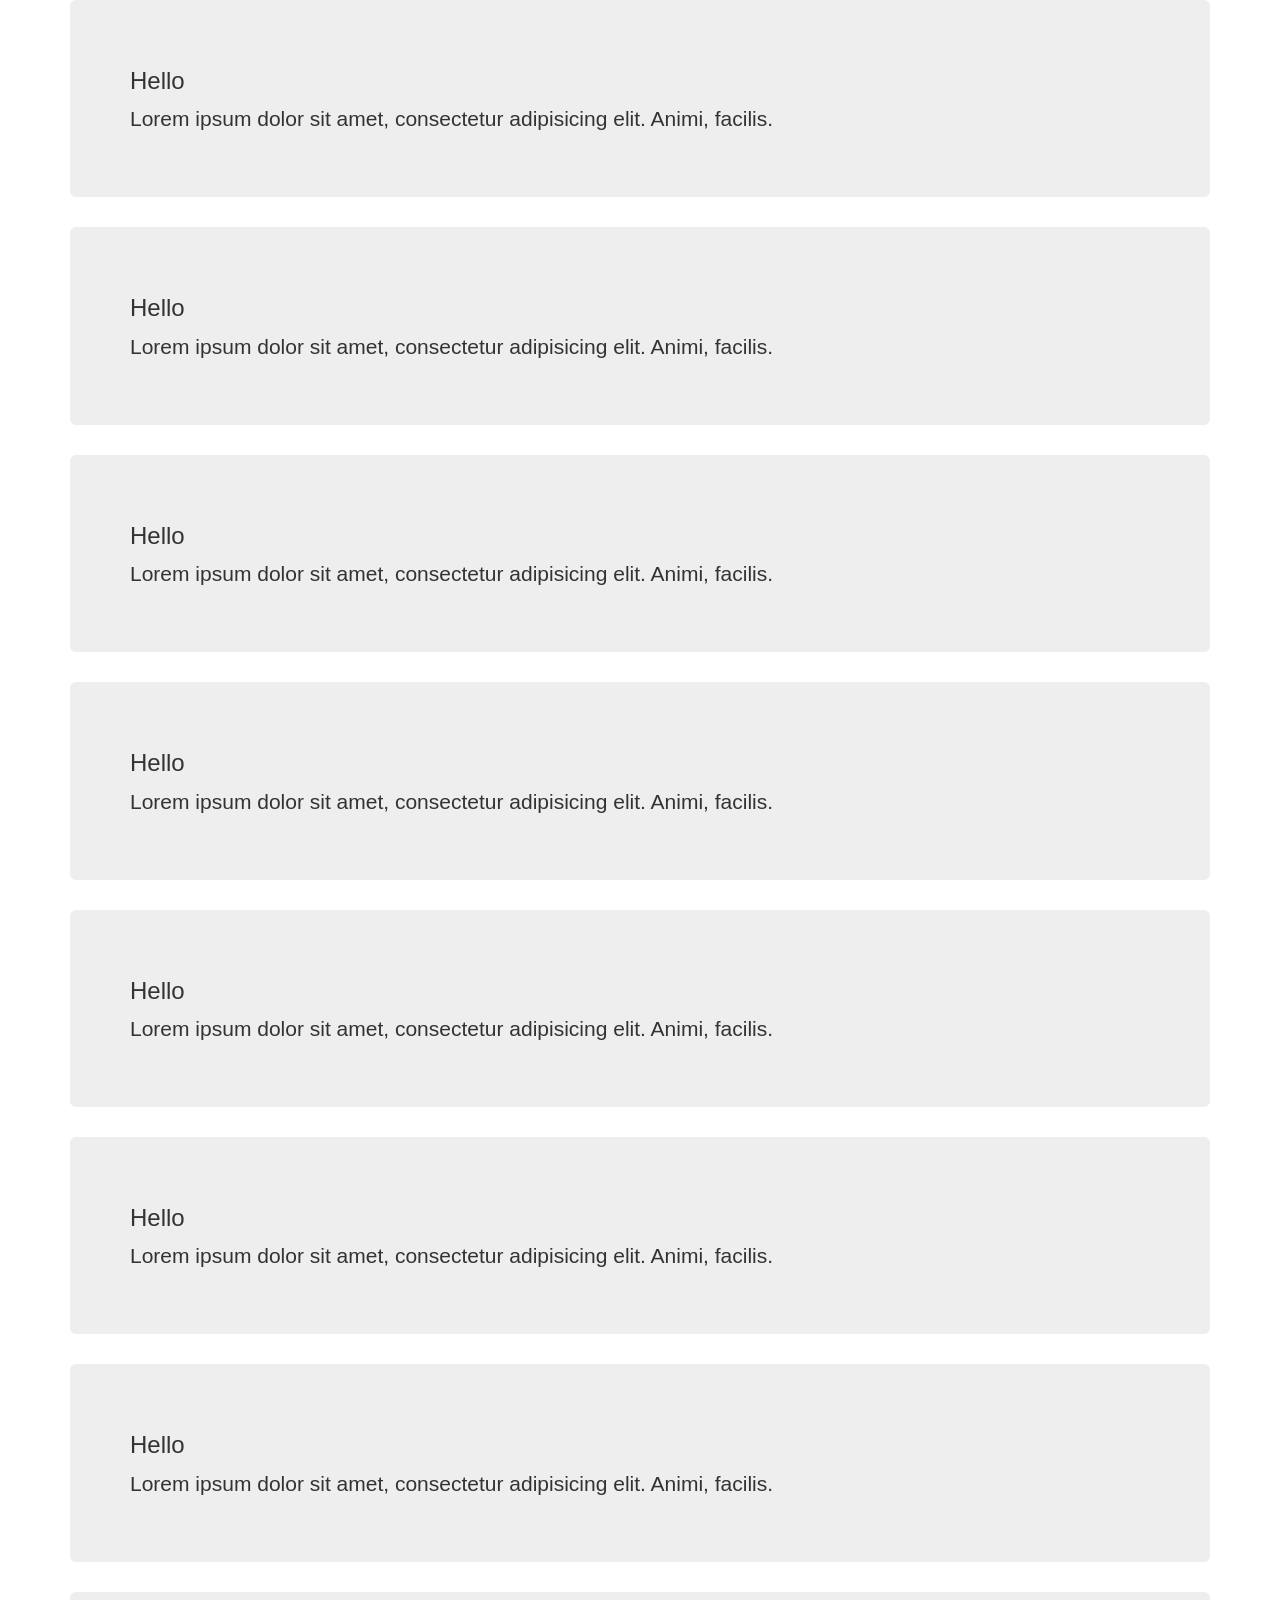
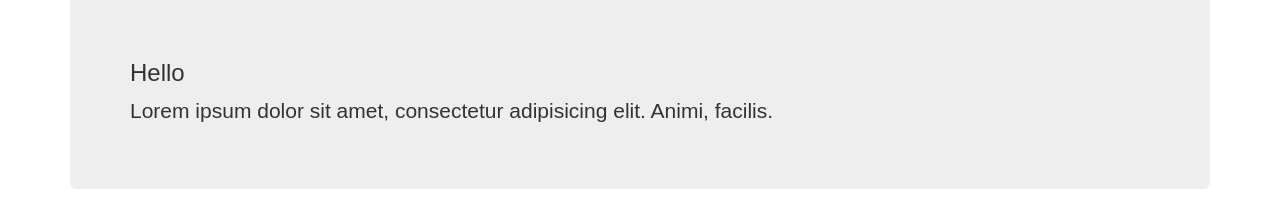
<file: front-end/html/html_plugins/animatecss/index.html>
<!DOCTYPE html>
<html lang="en">
<head>
    <meta charset="UTF-8">
    <title>Document</title>
    <link rel="stylesheet" href="../bower_components/bootstrap/dist/css/bootstrap.min.css">
    <link rel="stylesheet" href="https://cdnjs.cloudflare.com/ajax/libs/animate.css/3.5.2/animate.min.css">
    <link rel="stylesheet" href="style.css">
    <script src="../bower_components/jquery/dist/jquery.min.js"></script>
    <script src="../bower_components/waypoints/lib/jquery.waypoints.min.js"></script>
</head>
<body>
    <div class="container">
        <div class="jumbotron">
            <h3>Hello</h3>
            <p>Lorem ipsum dolor sit amet, consectetur adipisicing elit. Animi, facilis.</p>
        </div>
        <div class="jumbotron animated">
            <h3>Hello</h3>
            <p>Lorem ipsum dolor sit amet, consectetur adipisicing elit. Animi, facilis.</p>
        </div>
        <div class="jumbotron">
            <h3>Hello</h3>
            <p>Lorem ipsum dolor sit amet, consectetur adipisicing elit. Animi, facilis.</p>
        </div>
        <div class="jumbotron animated">
            <h3>Hello</h3>
            <p>Lorem ipsum dolor sit amet, consectetur adipisicing elit. Animi, facilis.</p>
        </div>
        <div class="jumbotron">
            <h3>Hello</h3>
            <p>Lorem ipsum dolor sit amet, consectetur adipisicing elit. Animi, facilis.</p>
        </div>
        <div class="jumbotron animated">
            <h3>Hello</h3>
            <p>Lorem ipsum dolor sit amet, consectetur adipisicing elit. Animi, facilis.</p>
        </div>
        <div class="jumbotron">
            <h3>Hello</h3>
            <p>Lorem ipsum dolor sit amet, consectetur adipisicing elit. Animi, facilis.</p>
        </div>
        <div class="jumbotron">
            <h3>Hello</h3>
            <p>Lorem ipsum dolor sit amet, consectetur adipisicing elit. Animi, facilis.</p>
        </div>
    </div>
    <script>
        var array = ['slideInLeft', 'slideInRight']
        $('.animated').addClass('boxHidden');
        $('.animated').waypoint(function(dir){
            if( dir === 'down' ){
            $(this.element).removeClass('boxHidden');
            $(this.element).addClass(array[Math.floor(Math.random() * (array.length + 1))]); // Rand effect
        }
        }, {
            offset: '30%'
        });
    </script>
</body>
</html>
</file>
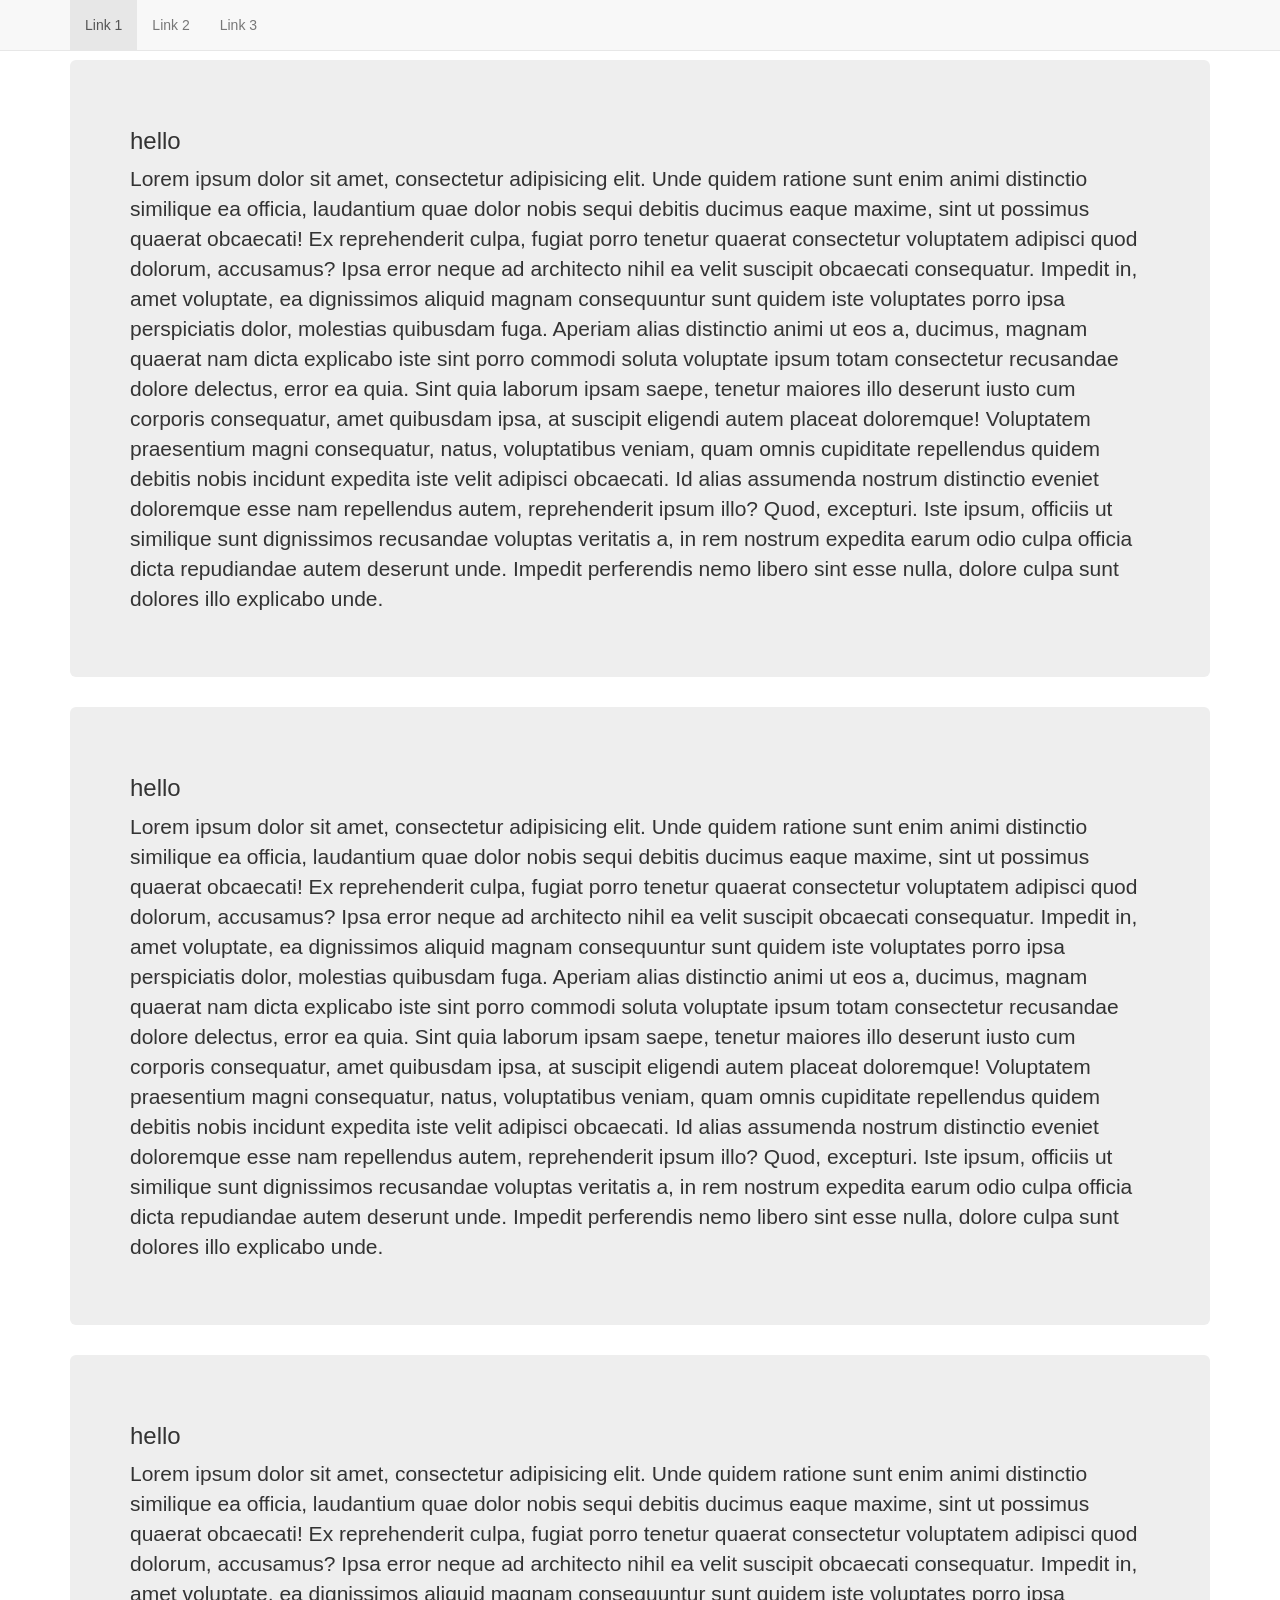
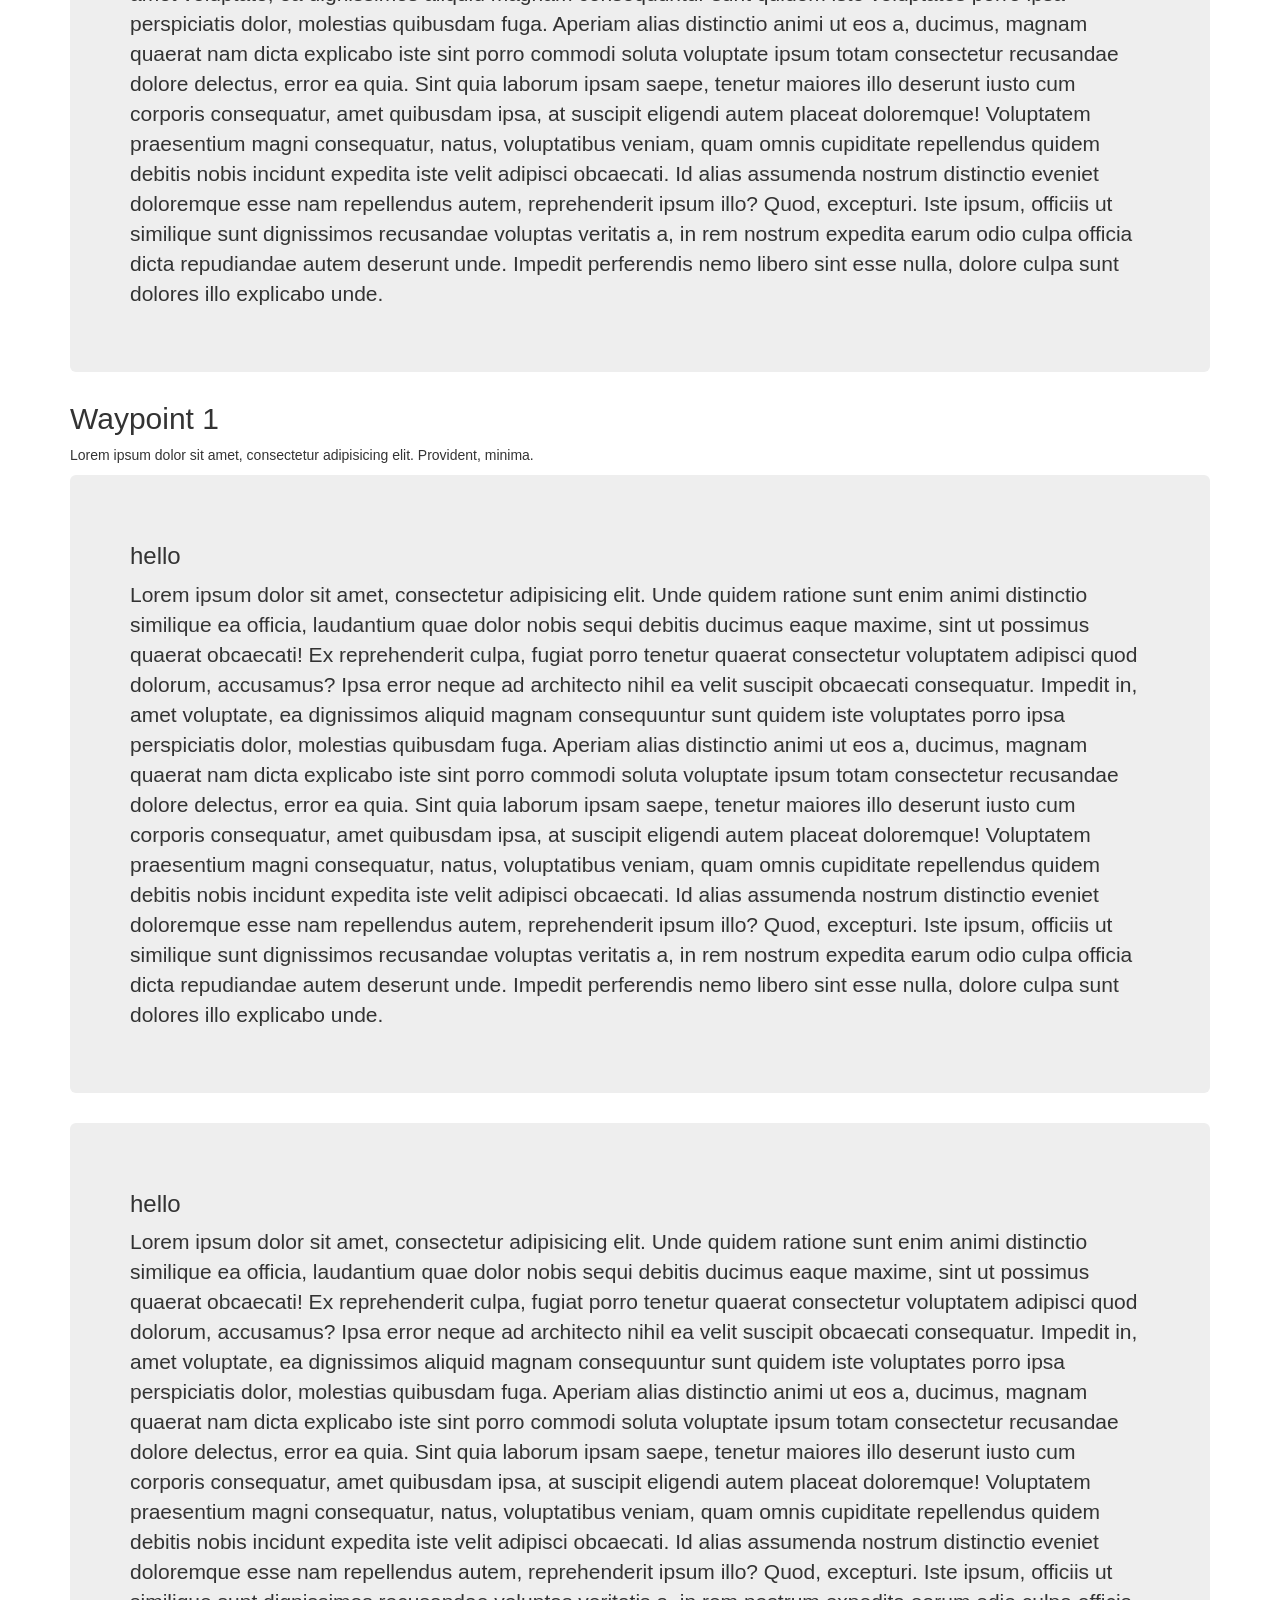
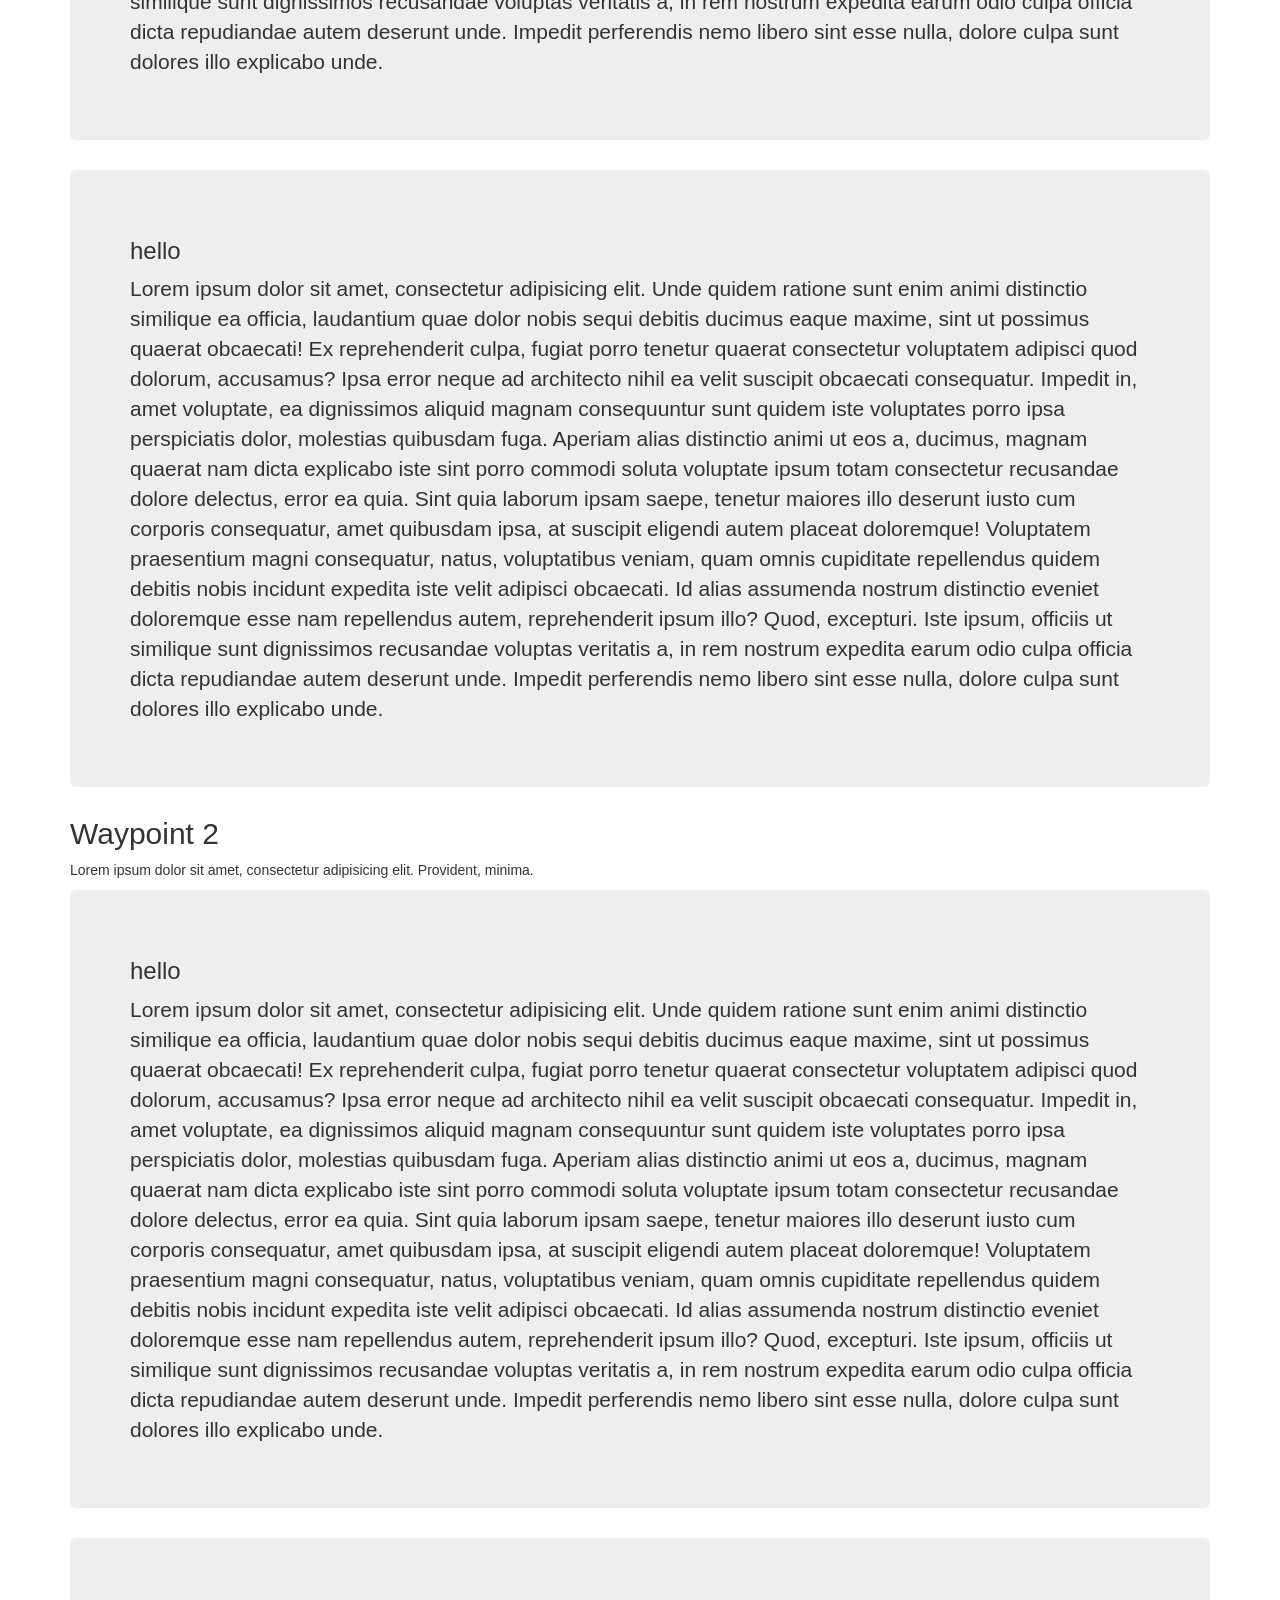
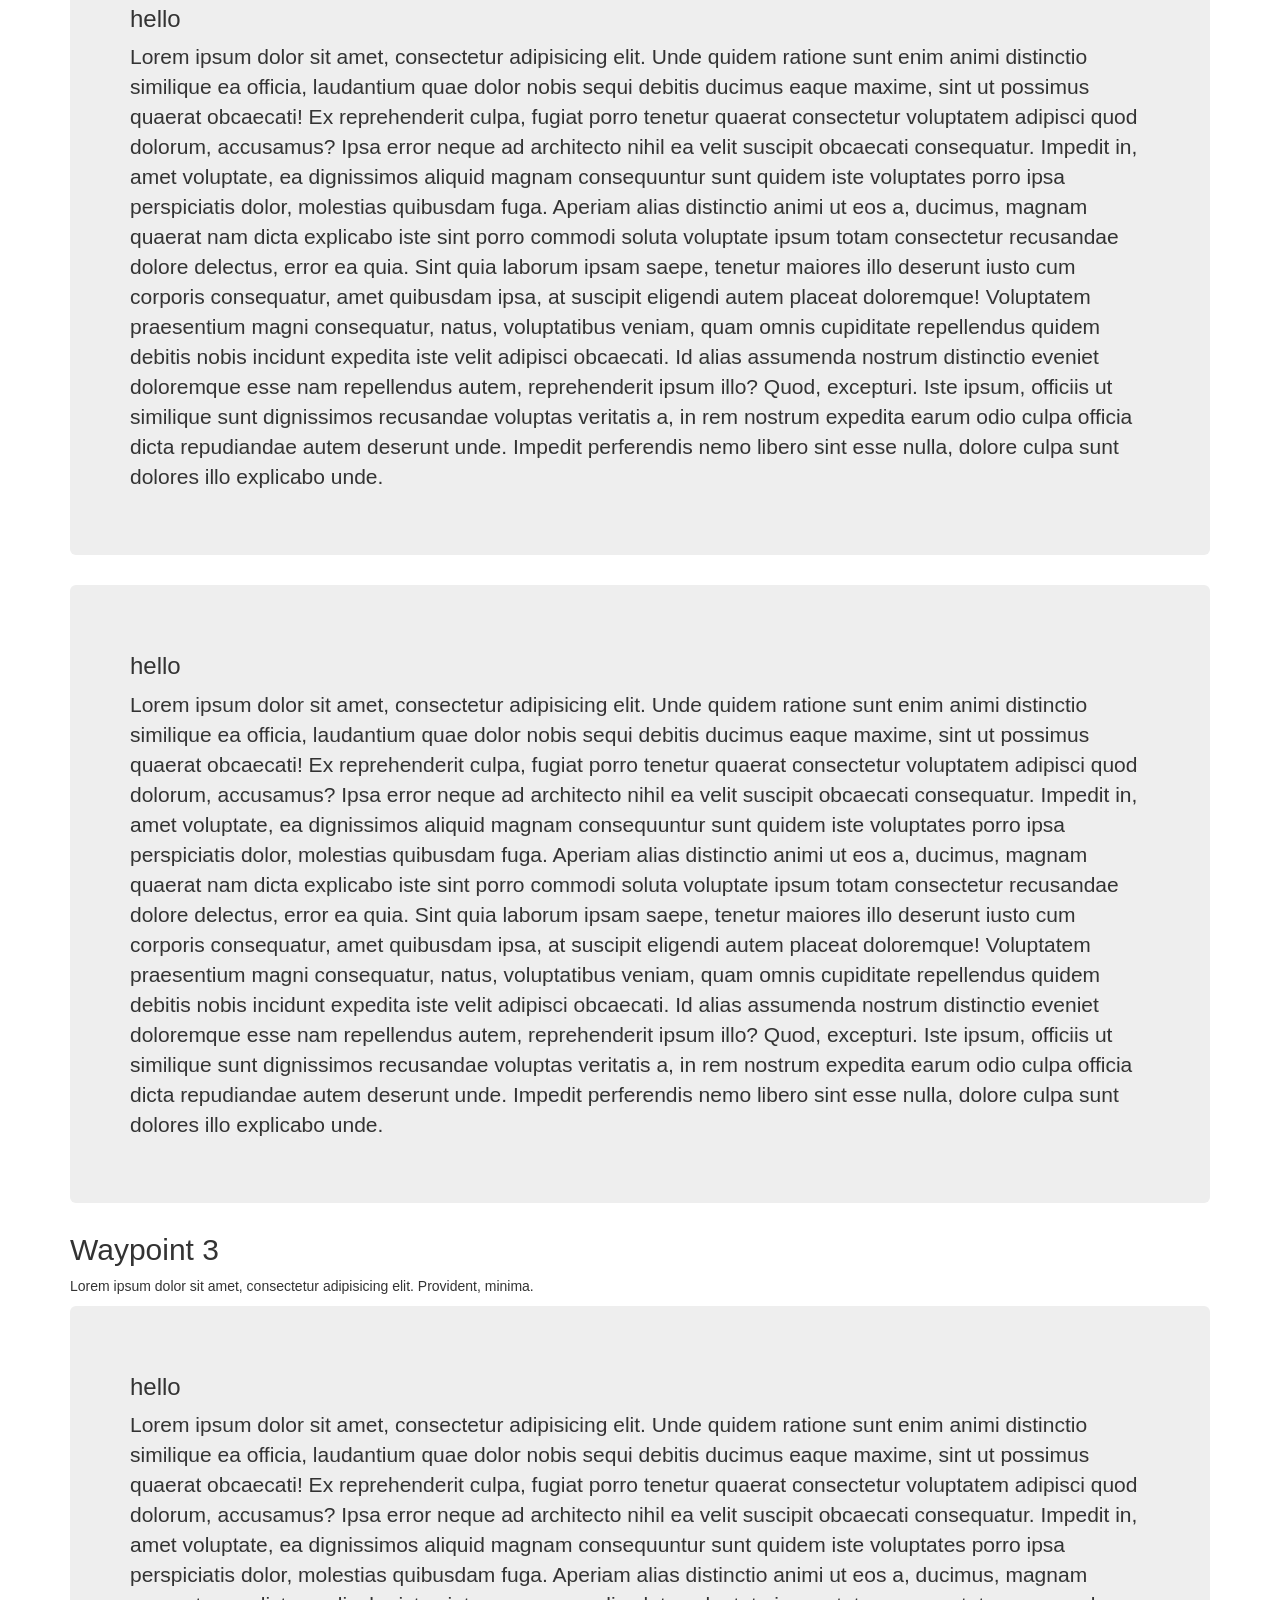
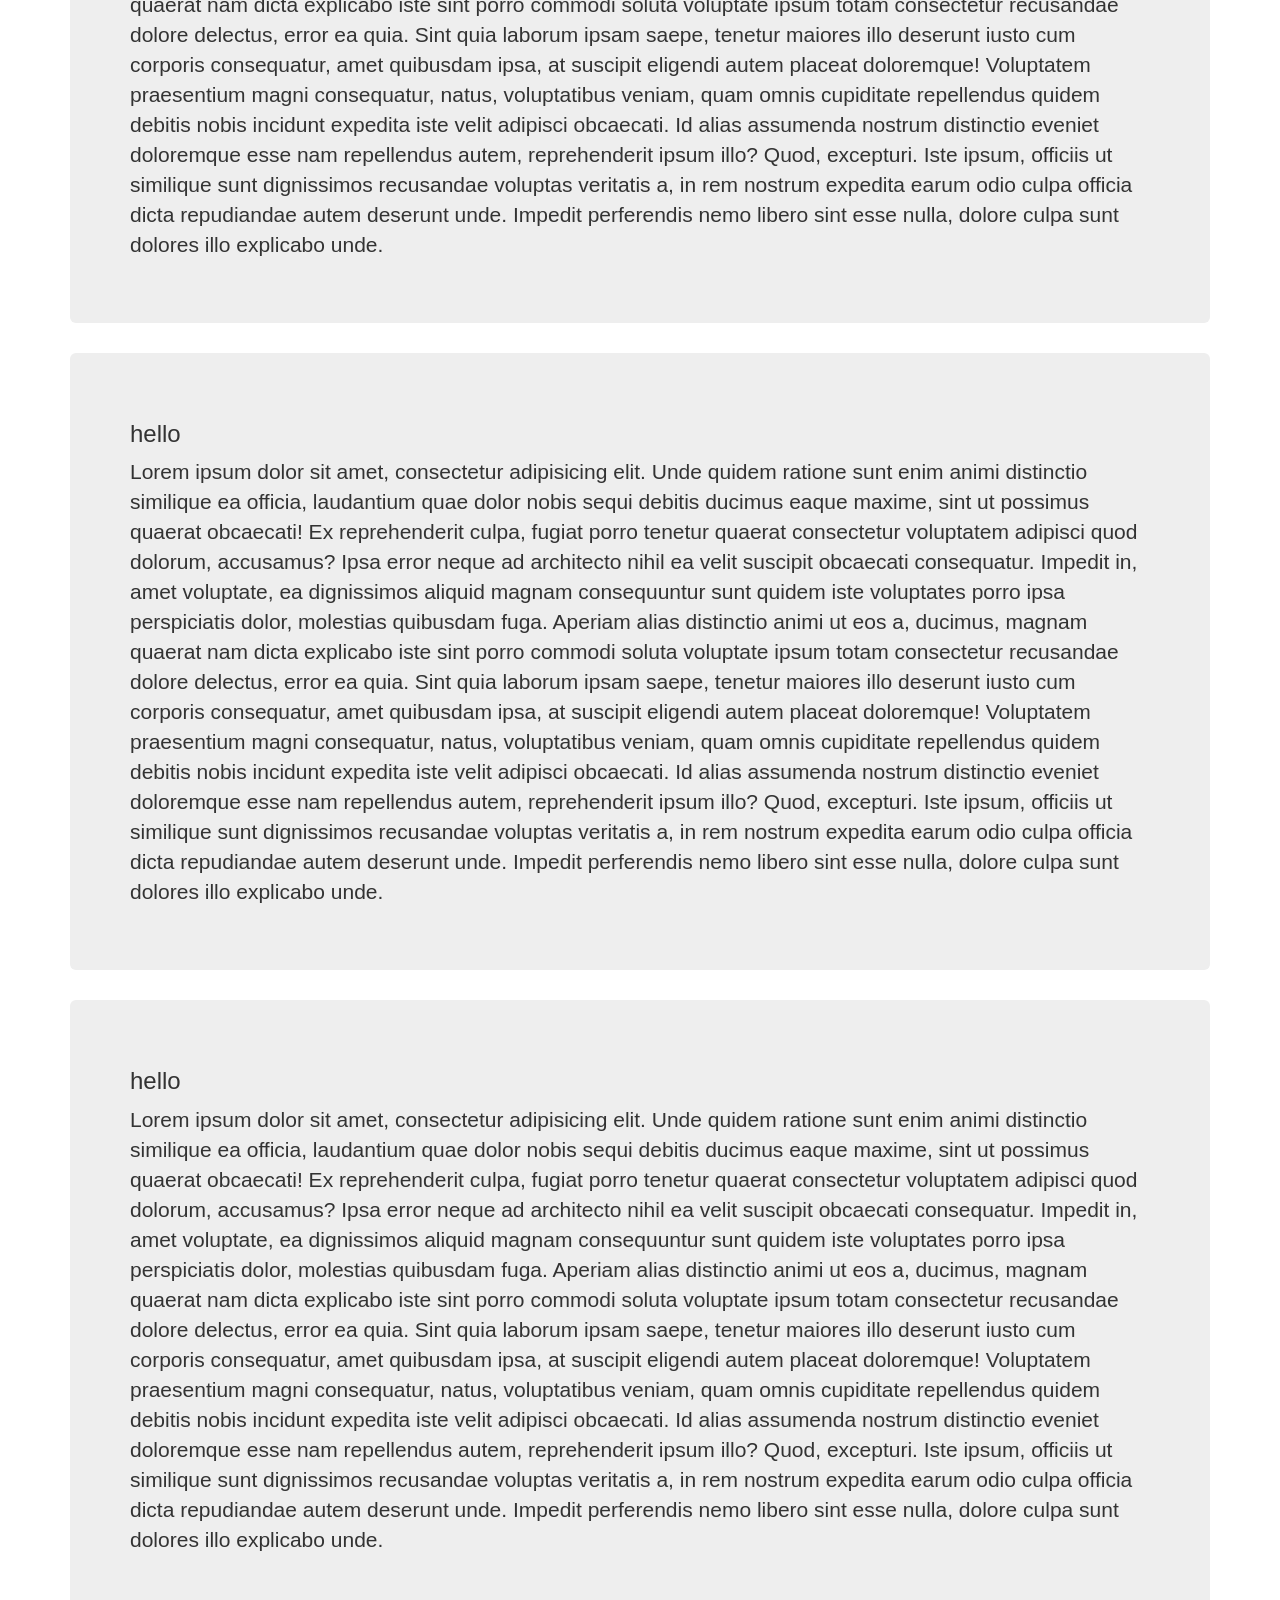
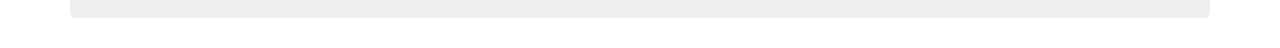
<file: front-end/html/html_plugins/waypoint/index.html>
<!-- 
    EasyTabs.js
 -->
<!DOCTYPE html>
<html lang="en">

<head>
    <meta charset="UTF-8">
    <title>Document</title>
    <link rel="stylesheet" href="../bower_components/bootstrap/dist/css/bootstrap.min.css">
    <link rel="stylesheet" href="style.css">
    <script src="../bower_components/jquery/dist/jquery.min.js"></script>
    <script src="../bower_components/waypoints/lib/jquery.waypoints.min.js"></script>
</head>

<body>
    <div class="navbar navbar-default navbar-fixed-top">
        <div class="container">
            <ul class="nav navbar-nav">
                <li><a href="#wayp-1">Link 1</a></li>
                <li><a href="#wayp-2">Link 2</a></li>
                <li><a href="#wayp-3">Link 3</a></li>
            </ul>
        </div>
    </div>
    <div class="container content">
        <div class="jumbotron">
            <h3>hello</h3>
            <p>Lorem ipsum dolor sit amet, consectetur adipisicing elit. Unde quidem ratione sunt enim animi distinctio similique ea officia, laudantium quae dolor nobis sequi debitis ducimus eaque maxime, sint ut possimus quaerat obcaecati! Ex reprehenderit culpa, fugiat porro tenetur quaerat consectetur voluptatem adipisci quod dolorum, accusamus? Ipsa error neque ad architecto nihil ea velit suscipit obcaecati consequatur. Impedit in, amet voluptate, ea dignissimos aliquid magnam consequuntur sunt quidem iste voluptates porro ipsa perspiciatis dolor, molestias quibusdam fuga. Aperiam alias distinctio animi ut eos a, ducimus, magnam quaerat nam dicta explicabo iste sint porro commodi soluta voluptate ipsum totam consectetur recusandae dolore delectus, error ea quia. Sint quia laborum ipsam saepe, tenetur maiores illo deserunt iusto cum corporis consequatur, amet quibusdam ipsa, at suscipit eligendi autem placeat doloremque! Voluptatem praesentium magni consequatur, natus, voluptatibus veniam, quam omnis cupiditate repellendus quidem debitis nobis incidunt expedita iste velit adipisci obcaecati. Id alias assumenda nostrum distinctio eveniet doloremque esse nam repellendus autem, reprehenderit ipsum illo? Quod, excepturi. Iste ipsum, officiis ut similique sunt dignissimos recusandae voluptas veritatis a, in rem nostrum expedita earum odio culpa officia dicta repudiandae autem deserunt unde. Impedit perferendis nemo libero sint esse nulla, dolore culpa sunt dolores illo explicabo unde.</p>
        </div>
        <div class="jumbotron">
            <h3>hello</h3>
            <p>Lorem ipsum dolor sit amet, consectetur adipisicing elit. Unde quidem ratione sunt enim animi distinctio similique ea officia, laudantium quae dolor nobis sequi debitis ducimus eaque maxime, sint ut possimus quaerat obcaecati! Ex reprehenderit culpa, fugiat porro tenetur quaerat consectetur voluptatem adipisci quod dolorum, accusamus? Ipsa error neque ad architecto nihil ea velit suscipit obcaecati consequatur. Impedit in, amet voluptate, ea dignissimos aliquid magnam consequuntur sunt quidem iste voluptates porro ipsa perspiciatis dolor, molestias quibusdam fuga. Aperiam alias distinctio animi ut eos a, ducimus, magnam quaerat nam dicta explicabo iste sint porro commodi soluta voluptate ipsum totam consectetur recusandae dolore delectus, error ea quia. Sint quia laborum ipsam saepe, tenetur maiores illo deserunt iusto cum corporis consequatur, amet quibusdam ipsa, at suscipit eligendi autem placeat doloremque! Voluptatem praesentium magni consequatur, natus, voluptatibus veniam, quam omnis cupiditate repellendus quidem debitis nobis incidunt expedita iste velit adipisci obcaecati. Id alias assumenda nostrum distinctio eveniet doloremque esse nam repellendus autem, reprehenderit ipsum illo? Quod, excepturi. Iste ipsum, officiis ut similique sunt dignissimos recusandae voluptas veritatis a, in rem nostrum expedita earum odio culpa officia dicta repudiandae autem deserunt unde. Impedit perferendis nemo libero sint esse nulla, dolore culpa sunt dolores illo explicabo unde.</p>
        </div>
        <div class="jumbotron">
            <h3>hello</h3>
            <p>Lorem ipsum dolor sit amet, consectetur adipisicing elit. Unde quidem ratione sunt enim animi distinctio similique ea officia, laudantium quae dolor nobis sequi debitis ducimus eaque maxime, sint ut possimus quaerat obcaecati! Ex reprehenderit culpa, fugiat porro tenetur quaerat consectetur voluptatem adipisci quod dolorum, accusamus? Ipsa error neque ad architecto nihil ea velit suscipit obcaecati consequatur. Impedit in, amet voluptate, ea dignissimos aliquid magnam consequuntur sunt quidem iste voluptates porro ipsa perspiciatis dolor, molestias quibusdam fuga. Aperiam alias distinctio animi ut eos a, ducimus, magnam quaerat nam dicta explicabo iste sint porro commodi soluta voluptate ipsum totam consectetur recusandae dolore delectus, error ea quia. Sint quia laborum ipsam saepe, tenetur maiores illo deserunt iusto cum corporis consequatur, amet quibusdam ipsa, at suscipit eligendi autem placeat doloremque! Voluptatem praesentium magni consequatur, natus, voluptatibus veniam, quam omnis cupiditate repellendus quidem debitis nobis incidunt expedita iste velit adipisci obcaecati. Id alias assumenda nostrum distinctio eveniet doloremque esse nam repellendus autem, reprehenderit ipsum illo? Quod, excepturi. Iste ipsum, officiis ut similique sunt dignissimos recusandae voluptas veritatis a, in rem nostrum expedita earum odio culpa officia dicta repudiandae autem deserunt unde. Impedit perferendis nemo libero sint esse nulla, dolore culpa sunt dolores illo explicabo unde.</p>
        </div>
        <div id="wayp-1" class="tracked">
            <h2>Waypoint 1</h2>
            <p>Lorem ipsum dolor sit amet, consectetur adipisicing elit. Provident, minima.</p>
        </div>
        <div class="jumbotron">
            <h3>hello</h3>
            <p>Lorem ipsum dolor sit amet, consectetur adipisicing elit. Unde quidem ratione sunt enim animi distinctio similique ea officia, laudantium quae dolor nobis sequi debitis ducimus eaque maxime, sint ut possimus quaerat obcaecati! Ex reprehenderit culpa, fugiat porro tenetur quaerat consectetur voluptatem adipisci quod dolorum, accusamus? Ipsa error neque ad architecto nihil ea velit suscipit obcaecati consequatur. Impedit in, amet voluptate, ea dignissimos aliquid magnam consequuntur sunt quidem iste voluptates porro ipsa perspiciatis dolor, molestias quibusdam fuga. Aperiam alias distinctio animi ut eos a, ducimus, magnam quaerat nam dicta explicabo iste sint porro commodi soluta voluptate ipsum totam consectetur recusandae dolore delectus, error ea quia. Sint quia laborum ipsam saepe, tenetur maiores illo deserunt iusto cum corporis consequatur, amet quibusdam ipsa, at suscipit eligendi autem placeat doloremque! Voluptatem praesentium magni consequatur, natus, voluptatibus veniam, quam omnis cupiditate repellendus quidem debitis nobis incidunt expedita iste velit adipisci obcaecati. Id alias assumenda nostrum distinctio eveniet doloremque esse nam repellendus autem, reprehenderit ipsum illo? Quod, excepturi. Iste ipsum, officiis ut similique sunt dignissimos recusandae voluptas veritatis a, in rem nostrum expedita earum odio culpa officia dicta repudiandae autem deserunt unde. Impedit perferendis nemo libero sint esse nulla, dolore culpa sunt dolores illo explicabo unde.</p>
        </div>
        <div class="jumbotron">
            <h3>hello</h3>
            <p>Lorem ipsum dolor sit amet, consectetur adipisicing elit. Unde quidem ratione sunt enim animi distinctio similique ea officia, laudantium quae dolor nobis sequi debitis ducimus eaque maxime, sint ut possimus quaerat obcaecati! Ex reprehenderit culpa, fugiat porro tenetur quaerat consectetur voluptatem adipisci quod dolorum, accusamus? Ipsa error neque ad architecto nihil ea velit suscipit obcaecati consequatur. Impedit in, amet voluptate, ea dignissimos aliquid magnam consequuntur sunt quidem iste voluptates porro ipsa perspiciatis dolor, molestias quibusdam fuga. Aperiam alias distinctio animi ut eos a, ducimus, magnam quaerat nam dicta explicabo iste sint porro commodi soluta voluptate ipsum totam consectetur recusandae dolore delectus, error ea quia. Sint quia laborum ipsam saepe, tenetur maiores illo deserunt iusto cum corporis consequatur, amet quibusdam ipsa, at suscipit eligendi autem placeat doloremque! Voluptatem praesentium magni consequatur, natus, voluptatibus veniam, quam omnis cupiditate repellendus quidem debitis nobis incidunt expedita iste velit adipisci obcaecati. Id alias assumenda nostrum distinctio eveniet doloremque esse nam repellendus autem, reprehenderit ipsum illo? Quod, excepturi. Iste ipsum, officiis ut similique sunt dignissimos recusandae voluptas veritatis a, in rem nostrum expedita earum odio culpa officia dicta repudiandae autem deserunt unde. Impedit perferendis nemo libero sint esse nulla, dolore culpa sunt dolores illo explicabo unde.</p>
        </div>
        <div class="jumbotron">
            <h3>hello</h3>
            <p>Lorem ipsum dolor sit amet, consectetur adipisicing elit. Unde quidem ratione sunt enim animi distinctio similique ea officia, laudantium quae dolor nobis sequi debitis ducimus eaque maxime, sint ut possimus quaerat obcaecati! Ex reprehenderit culpa, fugiat porro tenetur quaerat consectetur voluptatem adipisci quod dolorum, accusamus? Ipsa error neque ad architecto nihil ea velit suscipit obcaecati consequatur. Impedit in, amet voluptate, ea dignissimos aliquid magnam consequuntur sunt quidem iste voluptates porro ipsa perspiciatis dolor, molestias quibusdam fuga. Aperiam alias distinctio animi ut eos a, ducimus, magnam quaerat nam dicta explicabo iste sint porro commodi soluta voluptate ipsum totam consectetur recusandae dolore delectus, error ea quia. Sint quia laborum ipsam saepe, tenetur maiores illo deserunt iusto cum corporis consequatur, amet quibusdam ipsa, at suscipit eligendi autem placeat doloremque! Voluptatem praesentium magni consequatur, natus, voluptatibus veniam, quam omnis cupiditate repellendus quidem debitis nobis incidunt expedita iste velit adipisci obcaecati. Id alias assumenda nostrum distinctio eveniet doloremque esse nam repellendus autem, reprehenderit ipsum illo? Quod, excepturi. Iste ipsum, officiis ut similique sunt dignissimos recusandae voluptas veritatis a, in rem nostrum expedita earum odio culpa officia dicta repudiandae autem deserunt unde. Impedit perferendis nemo libero sint esse nulla, dolore culpa sunt dolores illo explicabo unde.</p>
        </div>
        <div id="wayp-2" class="tracked">
            <h2>Waypoint 2</h2>
            <p>Lorem ipsum dolor sit amet, consectetur adipisicing elit. Provident, minima.</p>
        </div>
        <div class="jumbotron">
            <h3>hello</h3>
            <p>Lorem ipsum dolor sit amet, consectetur adipisicing elit. Unde quidem ratione sunt enim animi distinctio similique ea officia, laudantium quae dolor nobis sequi debitis ducimus eaque maxime, sint ut possimus quaerat obcaecati! Ex reprehenderit culpa, fugiat porro tenetur quaerat consectetur voluptatem adipisci quod dolorum, accusamus? Ipsa error neque ad architecto nihil ea velit suscipit obcaecati consequatur. Impedit in, amet voluptate, ea dignissimos aliquid magnam consequuntur sunt quidem iste voluptates porro ipsa perspiciatis dolor, molestias quibusdam fuga. Aperiam alias distinctio animi ut eos a, ducimus, magnam quaerat nam dicta explicabo iste sint porro commodi soluta voluptate ipsum totam consectetur recusandae dolore delectus, error ea quia. Sint quia laborum ipsam saepe, tenetur maiores illo deserunt iusto cum corporis consequatur, amet quibusdam ipsa, at suscipit eligendi autem placeat doloremque! Voluptatem praesentium magni consequatur, natus, voluptatibus veniam, quam omnis cupiditate repellendus quidem debitis nobis incidunt expedita iste velit adipisci obcaecati. Id alias assumenda nostrum distinctio eveniet doloremque esse nam repellendus autem, reprehenderit ipsum illo? Quod, excepturi. Iste ipsum, officiis ut similique sunt dignissimos recusandae voluptas veritatis a, in rem nostrum expedita earum odio culpa officia dicta repudiandae autem deserunt unde. Impedit perferendis nemo libero sint esse nulla, dolore culpa sunt dolores illo explicabo unde.</p>
        </div>
        <div class="jumbotron">
            <h3>hello</h3>
            <p>Lorem ipsum dolor sit amet, consectetur adipisicing elit. Unde quidem ratione sunt enim animi distinctio similique ea officia, laudantium quae dolor nobis sequi debitis ducimus eaque maxime, sint ut possimus quaerat obcaecati! Ex reprehenderit culpa, fugiat porro tenetur quaerat consectetur voluptatem adipisci quod dolorum, accusamus? Ipsa error neque ad architecto nihil ea velit suscipit obcaecati consequatur. Impedit in, amet voluptate, ea dignissimos aliquid magnam consequuntur sunt quidem iste voluptates porro ipsa perspiciatis dolor, molestias quibusdam fuga. Aperiam alias distinctio animi ut eos a, ducimus, magnam quaerat nam dicta explicabo iste sint porro commodi soluta voluptate ipsum totam consectetur recusandae dolore delectus, error ea quia. Sint quia laborum ipsam saepe, tenetur maiores illo deserunt iusto cum corporis consequatur, amet quibusdam ipsa, at suscipit eligendi autem placeat doloremque! Voluptatem praesentium magni consequatur, natus, voluptatibus veniam, quam omnis cupiditate repellendus quidem debitis nobis incidunt expedita iste velit adipisci obcaecati. Id alias assumenda nostrum distinctio eveniet doloremque esse nam repellendus autem, reprehenderit ipsum illo? Quod, excepturi. Iste ipsum, officiis ut similique sunt dignissimos recusandae voluptas veritatis a, in rem nostrum expedita earum odio culpa officia dicta repudiandae autem deserunt unde. Impedit perferendis nemo libero sint esse nulla, dolore culpa sunt dolores illo explicabo unde.</p>
        </div>
        <div class="jumbotron">
            <h3>hello</h3>
            <p>Lorem ipsum dolor sit amet, consectetur adipisicing elit. Unde quidem ratione sunt enim animi distinctio similique ea officia, laudantium quae dolor nobis sequi debitis ducimus eaque maxime, sint ut possimus quaerat obcaecati! Ex reprehenderit culpa, fugiat porro tenetur quaerat consectetur voluptatem adipisci quod dolorum, accusamus? Ipsa error neque ad architecto nihil ea velit suscipit obcaecati consequatur. Impedit in, amet voluptate, ea dignissimos aliquid magnam consequuntur sunt quidem iste voluptates porro ipsa perspiciatis dolor, molestias quibusdam fuga. Aperiam alias distinctio animi ut eos a, ducimus, magnam quaerat nam dicta explicabo iste sint porro commodi soluta voluptate ipsum totam consectetur recusandae dolore delectus, error ea quia. Sint quia laborum ipsam saepe, tenetur maiores illo deserunt iusto cum corporis consequatur, amet quibusdam ipsa, at suscipit eligendi autem placeat doloremque! Voluptatem praesentium magni consequatur, natus, voluptatibus veniam, quam omnis cupiditate repellendus quidem debitis nobis incidunt expedita iste velit adipisci obcaecati. Id alias assumenda nostrum distinctio eveniet doloremque esse nam repellendus autem, reprehenderit ipsum illo? Quod, excepturi. Iste ipsum, officiis ut similique sunt dignissimos recusandae voluptas veritatis a, in rem nostrum expedita earum odio culpa officia dicta repudiandae autem deserunt unde. Impedit perferendis nemo libero sint esse nulla, dolore culpa sunt dolores illo explicabo unde.</p>
        </div>
        <div id="wayp-3" class="tracked">
            <h2>Waypoint 3</h2>
            <p>Lorem ipsum dolor sit amet, consectetur adipisicing elit. Provident, minima.</p>
        </div>
        <div class="jumbotron">
            <h3>hello</h3>
            <p>Lorem ipsum dolor sit amet, consectetur adipisicing elit. Unde quidem ratione sunt enim animi distinctio similique ea officia, laudantium quae dolor nobis sequi debitis ducimus eaque maxime, sint ut possimus quaerat obcaecati! Ex reprehenderit culpa, fugiat porro tenetur quaerat consectetur voluptatem adipisci quod dolorum, accusamus? Ipsa error neque ad architecto nihil ea velit suscipit obcaecati consequatur. Impedit in, amet voluptate, ea dignissimos aliquid magnam consequuntur sunt quidem iste voluptates porro ipsa perspiciatis dolor, molestias quibusdam fuga. Aperiam alias distinctio animi ut eos a, ducimus, magnam quaerat nam dicta explicabo iste sint porro commodi soluta voluptate ipsum totam consectetur recusandae dolore delectus, error ea quia. Sint quia laborum ipsam saepe, tenetur maiores illo deserunt iusto cum corporis consequatur, amet quibusdam ipsa, at suscipit eligendi autem placeat doloremque! Voluptatem praesentium magni consequatur, natus, voluptatibus veniam, quam omnis cupiditate repellendus quidem debitis nobis incidunt expedita iste velit adipisci obcaecati. Id alias assumenda nostrum distinctio eveniet doloremque esse nam repellendus autem, reprehenderit ipsum illo? Quod, excepturi. Iste ipsum, officiis ut similique sunt dignissimos recusandae voluptas veritatis a, in rem nostrum expedita earum odio culpa officia dicta repudiandae autem deserunt unde. Impedit perferendis nemo libero sint esse nulla, dolore culpa sunt dolores illo explicabo unde.</p>
        </div>
        <div class="jumbotron">
            <h3>hello</h3>
            <p>Lorem ipsum dolor sit amet, consectetur adipisicing elit. Unde quidem ratione sunt enim animi distinctio similique ea officia, laudantium quae dolor nobis sequi debitis ducimus eaque maxime, sint ut possimus quaerat obcaecati! Ex reprehenderit culpa, fugiat porro tenetur quaerat consectetur voluptatem adipisci quod dolorum, accusamus? Ipsa error neque ad architecto nihil ea velit suscipit obcaecati consequatur. Impedit in, amet voluptate, ea dignissimos aliquid magnam consequuntur sunt quidem iste voluptates porro ipsa perspiciatis dolor, molestias quibusdam fuga. Aperiam alias distinctio animi ut eos a, ducimus, magnam quaerat nam dicta explicabo iste sint porro commodi soluta voluptate ipsum totam consectetur recusandae dolore delectus, error ea quia. Sint quia laborum ipsam saepe, tenetur maiores illo deserunt iusto cum corporis consequatur, amet quibusdam ipsa, at suscipit eligendi autem placeat doloremque! Voluptatem praesentium magni consequatur, natus, voluptatibus veniam, quam omnis cupiditate repellendus quidem debitis nobis incidunt expedita iste velit adipisci obcaecati. Id alias assumenda nostrum distinctio eveniet doloremque esse nam repellendus autem, reprehenderit ipsum illo? Quod, excepturi. Iste ipsum, officiis ut similique sunt dignissimos recusandae voluptas veritatis a, in rem nostrum expedita earum odio culpa officia dicta repudiandae autem deserunt unde. Impedit perferendis nemo libero sint esse nulla, dolore culpa sunt dolores illo explicabo unde.</p>
        </div>
        <div class="jumbotron">
            <h3>hello</h3>
            <p>Lorem ipsum dolor sit amet, consectetur adipisicing elit. Unde quidem ratione sunt enim animi distinctio similique ea officia, laudantium quae dolor nobis sequi debitis ducimus eaque maxime, sint ut possimus quaerat obcaecati! Ex reprehenderit culpa, fugiat porro tenetur quaerat consectetur voluptatem adipisci quod dolorum, accusamus? Ipsa error neque ad architecto nihil ea velit suscipit obcaecati consequatur. Impedit in, amet voluptate, ea dignissimos aliquid magnam consequuntur sunt quidem iste voluptates porro ipsa perspiciatis dolor, molestias quibusdam fuga. Aperiam alias distinctio animi ut eos a, ducimus, magnam quaerat nam dicta explicabo iste sint porro commodi soluta voluptate ipsum totam consectetur recusandae dolore delectus, error ea quia. Sint quia laborum ipsam saepe, tenetur maiores illo deserunt iusto cum corporis consequatur, amet quibusdam ipsa, at suscipit eligendi autem placeat doloremque! Voluptatem praesentium magni consequatur, natus, voluptatibus veniam, quam omnis cupiditate repellendus quidem debitis nobis incidunt expedita iste velit adipisci obcaecati. Id alias assumenda nostrum distinctio eveniet doloremque esse nam repellendus autem, reprehenderit ipsum illo? Quod, excepturi. Iste ipsum, officiis ut similique sunt dignissimos recusandae voluptas veritatis a, in rem nostrum expedita earum odio culpa officia dicta repudiandae autem deserunt unde. Impedit perferendis nemo libero sint esse nulla, dolore culpa sunt dolores illo explicabo unde.</p>
        </div>
    </div>
    <script>
    var navli = $('.navbar li');
    $('.tracked').waypoint(function(direction) {
        var hash = this.element.id;

        navli.removeClass('active');

        $.each(navli, function() {
            if ( $(this).children('a').attr('href').slice(1) == hash )
                $(this).addClass('active');
        });
    }, {
        offset: '30%'
    });
    </script>
</body>

</html>
</file>
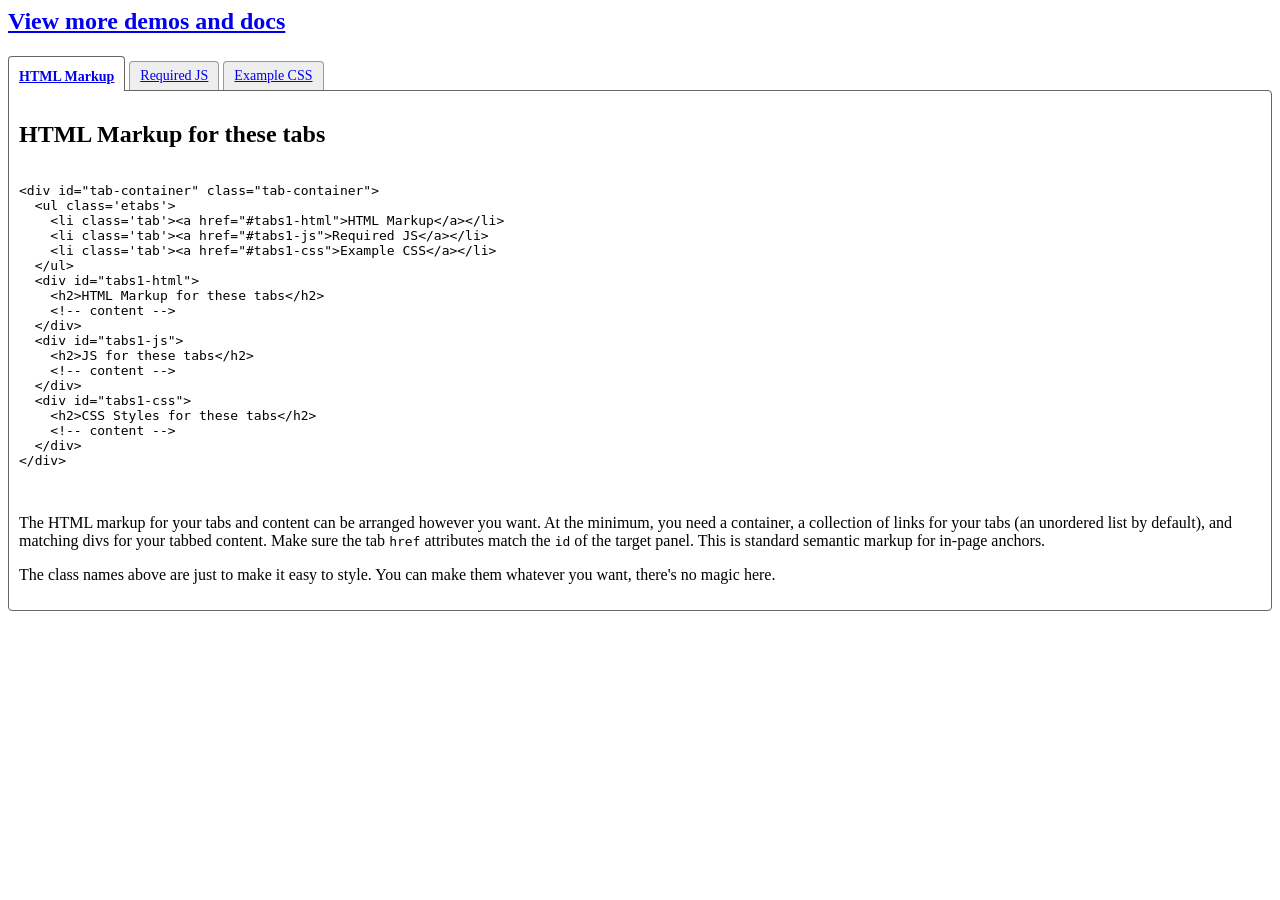
<file: front-end/html/html_plugins/bower_components/easytabs/examples/demo.html>
<html>
<head>
  <title>EasyTabs Demo</title>
  <script src="../vendor/jquery-1.7.1.min.js" type="text/javascript"></script> 
  <script src="../vendor/jquery.hashchange.min.js" type="text/javascript"></script>
  <script src="../lib/jquery.easytabs.min.js" type="text/javascript"></script>

  <style>
    /* Example Styles for Demo */
    .etabs { margin: 0; padding: 0; }
    .tab { display: inline-block; zoom:1; *display:inline; background: #eee; border: solid 1px #999; border-bottom: none; -moz-border-radius: 4px 4px 0 0; -webkit-border-radius: 4px 4px 0 0; }
    .tab a { font-size: 14px; line-height: 2em; display: block; padding: 0 10px; outline: none; }
    .tab a:hover { text-decoration: underline; }
    .tab.active { background: #fff; padding-top: 6px; position: relative; top: 1px; border-color: #666; }
    .tab a.active { font-weight: bold; }
    .tab-container .panel-container { background: #fff; border: solid #666 1px; padding: 10px; -moz-border-radius: 0 4px 4px 4px; -webkit-border-radius: 0 4px 4px 4px; }
    .panel-container { margin-bottom: 10px; }
  </style>

  <script type="text/javascript">
    $(document).ready( function() {
      $('#tab-container').easytabs();
    });
  </script>
</head>
<body>

  <h2><a href="http://os.alfajango.com/easytabs">View more demos and docs</a></h2>

<div id="tab-container" class='tab-container'>
 <ul class='etabs'>
   <li class='tab'><a href="#tabs1-html">HTML Markup</a></li>
   <li class='tab'><a href="#tabs1-js">Required JS</a></li>
   <li class='tab'><a href="#tabs1-css">Example CSS</a></li>
 </ul>
 <div class='panel-container'>
  <div id="tabs1-html">
   <h2>HTML Markup for these tabs</h2>

  <pre>
    <code>
&lt;div id="tab-container" class="tab-container"&gt;
  &lt;ul class='etabs'&gt;
    &lt;li class='tab'&gt;&lt;a href="#tabs1-html"&gt;HTML Markup&lt;/a&gt;&lt;/li&gt;
    &lt;li class='tab'&gt;&lt;a href="#tabs1-js"&gt;Required JS&lt;/a&gt;&lt;/li&gt;
    &lt;li class='tab'&gt;&lt;a href="#tabs1-css"&gt;Example CSS&lt;/a&gt;&lt;/li&gt;
  &lt;/ul&gt;
  &lt;div id="tabs1-html"&gt;
    &lt;h2&gt;HTML Markup for these tabs&lt;/h2&gt;
    &lt;!-- content --&gt;
  &lt;/div&gt;
  &lt;div id="tabs1-js"&gt;
    &lt;h2&gt;JS for these tabs&lt;/h2&gt;
    &lt;!-- content --&gt;
  &lt;/div&gt;
  &lt;div id="tabs1-css"&gt;
    &lt;h2&gt;CSS Styles for these tabs&lt;/h2&gt;
    &lt;!-- content --&gt;
  &lt;/div&gt;
&lt;/div&gt;
    </code>
  </pre>

   <p>The HTML markup for your tabs and content can be arranged however you want. At the minimum, you need a container, a collection of links for your tabs (an unordered list by default), and matching divs for your tabbed content. Make sure the tab <code>href</code> attributes match the
<code>id</code> of the target panel. This is standard semantic markup for in-page anchors.</p>
   <p>The class names above are just to make it easy to style. You can make them whatever you want, there's no magic here.</p>
  </div>
   <div id="tabs1-js">
   <h2>JS for these tabs</h2>

   <pre>
    <code>
&lt;script src="/javascripts/jquery.js" type="text/javascript"&gt;&lt;/script&gt;
&lt;script src="/javascripts/jquery.hashchange.js" type="text/javascript"&gt;&lt;/script&gt;
&lt;script src="/javascripts/jquery.easytabs.js" type="text/javascript"&gt;&lt;/script&gt;
    </code>
  </pre>

   <p>Optionally include the jquery <a href="http://benalman.com/projects/jquery-hashchange-plugin/">hashchange plugin</a> (recommended) or <a href="http://www.asual.com/jquery/address/docs/">address plugin</a> to enable forward-
and back-button functionality.</p>

  <pre>
    <code>
$('#tab-container').easytabs();
    </code>
  </pre>

  </div>
  <div id="tabs1-css">
   <h2>CSS Styles for these tabs</h2>

  <code>
    <pre>
.etabs { margin: 0; padding: 0; }
.tab { display: inline-block; zoom:1; *display:inline; background: #eee; border: solid 1px #999; border-bottom: none; -moz-border-radius: 4px 4px 0 0; -webkit-border-radius: 4px 4px 0 0; }
.tab a { font-size: 14px; line-height: 2em; display: block; padding: 0 10px; outline: none; }
.tab a:hover { text-decoration: underline; }
.tab.active { background: #fff; padding-top: 6px; position: relative; top: 1px; border-color: #666; }
.tab a.active { font-weight: bold; }
.tab-container .panel-container { background: #fff; border: solid #666 1px; padding: 10px; -moz-border-radius: 0 4px 4px 4px; -webkit-border-radius: 0 4px 4px 4px; }
    </pre>
  </code>

  </div>
 </div>
</div>

</body>
</html>
</file>
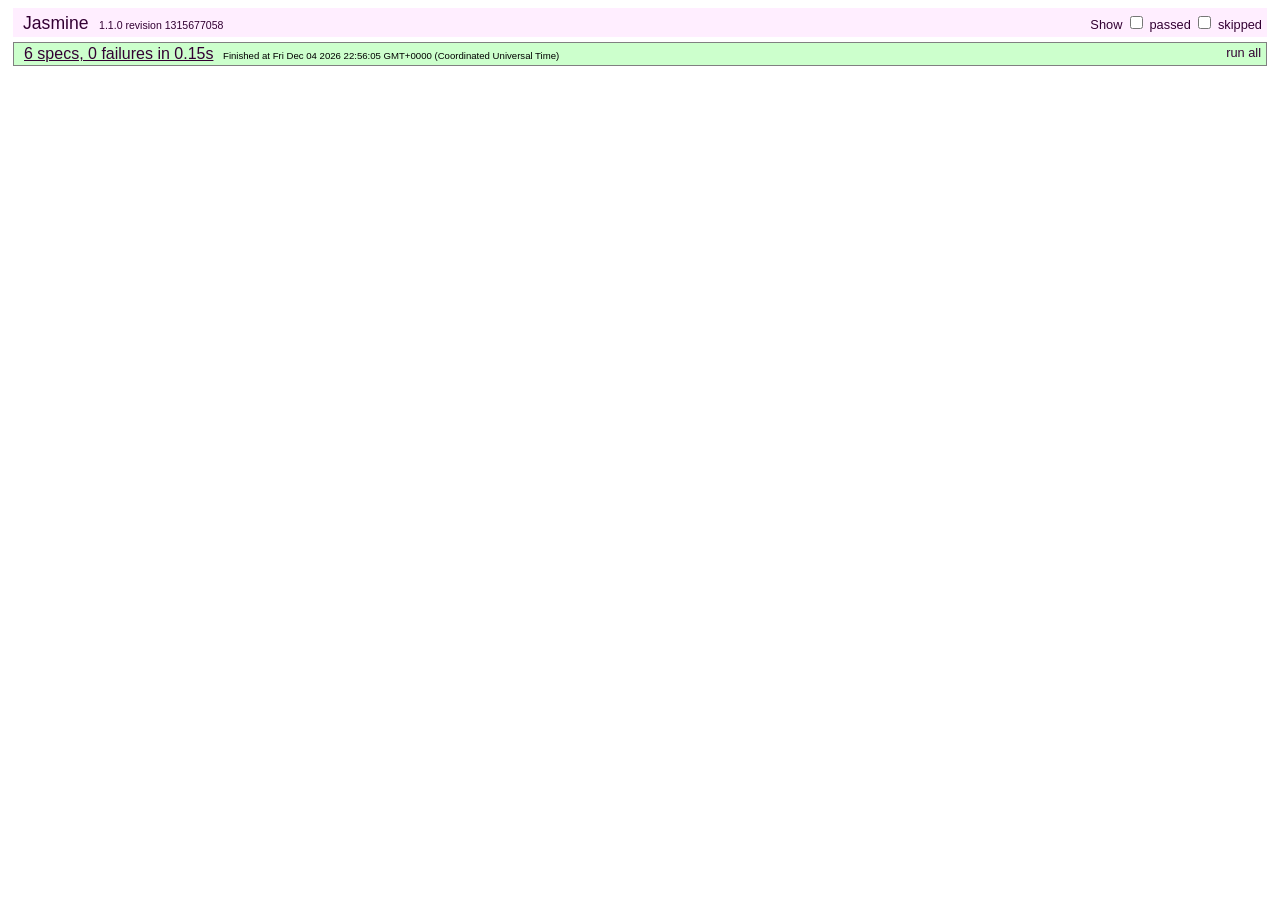
<file: front-end/html/html_plugins/bower_components/easytabs/test/SpecRunner.html>
<!DOCTYPE HTML PUBLIC "-//W3C//DTD HTML 4.01 Transitional//EN"
  "http://www.w3.org/TR/html4/loose.dtd">
<html>
<head>
  <title>Jasmine Spec Runner</title>

  <link rel="shortcut icon" type="image/png" href="lib/jasmine_favicon.png">

  <link rel="stylesheet" type="text/css" href="lib/jasmine.css">
  <script type="text/javascript" src="lib/jasmine.js"></script>
  <script type="text/javascript" src="lib/jasmine-html.js"></script>

  <script type="text/javascript" src="../vendor/jquery-1.7.1.min.js"></script>
  <script type="text/javascript" src="lib/jasmine-jquery-1.3.1.js"></script>

  <!-- include spec files here... -->
  <script type="text/javascript" src="spec/SpecHelper.js"></script>
  <script type="text/javascript" src="spec/EasyTabsSpec.js"></script>

  <!-- include source files here... -->
  <script type="text/javascript" src="../vendor/jquery.hashchange.min.js"></script>
  <script type="text/javascript" src="../lib/jquery.easytabs.js"></script>

  <script type="text/javascript">
    (function() {
      jasmine.getFixtures().fixturesPath = 'fixtures';

      var jasmineEnv = jasmine.getEnv();
      jasmineEnv.updateInterval = 1000;

      var trivialReporter = new jasmine.TrivialReporter();

      jasmineEnv.addReporter(trivialReporter);

      jasmineEnv.specFilter = function(spec) {
        return trivialReporter.specFilter(spec);
      };

      var currentWindowOnload = window.onload;

      window.onload = function() {
        if (currentWindowOnload) {
          currentWindowOnload();
        }
        execJasmine();
      };

      function execJasmine() {
        jasmineEnv.execute();
      }

    })();
  </script>

</head>

<body>
</body>
</html>
</file>
<file: front-end/html/html_plugins/animatecss/style.css>
.boxHidden{ visibility: hidden;  }
.fadeInUp {visibility: visible;}
</file>
<file: front-end/html/html_plugins/waypoint/style.css>
.content{
    margin-top: 60px;
}
</file>
<file: front-end/html/html_plugins/bower_components/easytabs/test/lib/jasmine.css>
body {
  font-family: "Helvetica Neue Light", "Lucida Grande", "Calibri", "Arial", sans-serif;
}


.jasmine_reporter a:visited, .jasmine_reporter a {
  color: #303; 
}

.jasmine_reporter a:hover, .jasmine_reporter a:active {
  color: blue; 
}

.run_spec {
  float:right;
  padding-right: 5px;
  font-size: .8em;
  text-decoration: none;
}

.jasmine_reporter {
  margin: 0 5px;
}

.banner {
  color: #303;
  background-color: #fef;
  padding: 5px;
}

.logo {
  float: left;
  font-size: 1.1em;
  padding-left: 5px;
}

.logo .version {
  font-size: .6em;
  padding-left: 1em;
}

.runner.running {
  background-color: yellow;
}


.options {
  text-align: right;
  font-size: .8em;
}




.suite {
  border: 1px outset gray;
  margin: 5px 0;
  padding-left: 1em;
}

.suite .suite {
  margin: 5px; 
}

.suite.passed {
  background-color: #dfd;
}

.suite.failed {
  background-color: #fdd;
}

.spec {
  margin: 5px;
  padding-left: 1em;
  clear: both;
}

.spec.failed, .spec.passed, .spec.skipped {
  padding-bottom: 5px;
  border: 1px solid gray;
}

.spec.failed {
  background-color: #fbb;
  border-color: red;
}

.spec.passed {
  background-color: #bfb;
  border-color: green;
}

.spec.skipped {
  background-color: #bbb;
}

.messages {
  border-left: 1px dashed gray;
  padding-left: 1em;
  padding-right: 1em;
}

.passed {
  background-color: #cfc;
  display: none;
}

.failed {
  background-color: #fbb;
}

.skipped {
  color: #777;
  background-color: #eee;
  display: none;
}


/*.resultMessage {*/
  /*white-space: pre;*/
/*}*/

.resultMessage span.result {
  display: block;
  line-height: 2em;
  color: black;
}

.resultMessage .mismatch {
  color: black;
}

.stackTrace {
  white-space: pre;
  font-size: .8em;
  margin-left: 10px;
  max-height: 5em;
  overflow: auto;
  border: 1px inset red;
  padding: 1em;
  background: #eef;
}

.finished-at {
  padding-left: 1em;
  font-size: .6em;
}

.show-passed .passed,
.show-skipped .skipped {
  display: block;
}


#jasmine_content {
  position:fixed;
  right: 100%;
}

.runner {
  border: 1px solid gray;
  display: block;
  margin: 5px 0;
  padding: 2px 0 2px 10px;
}
</file>
